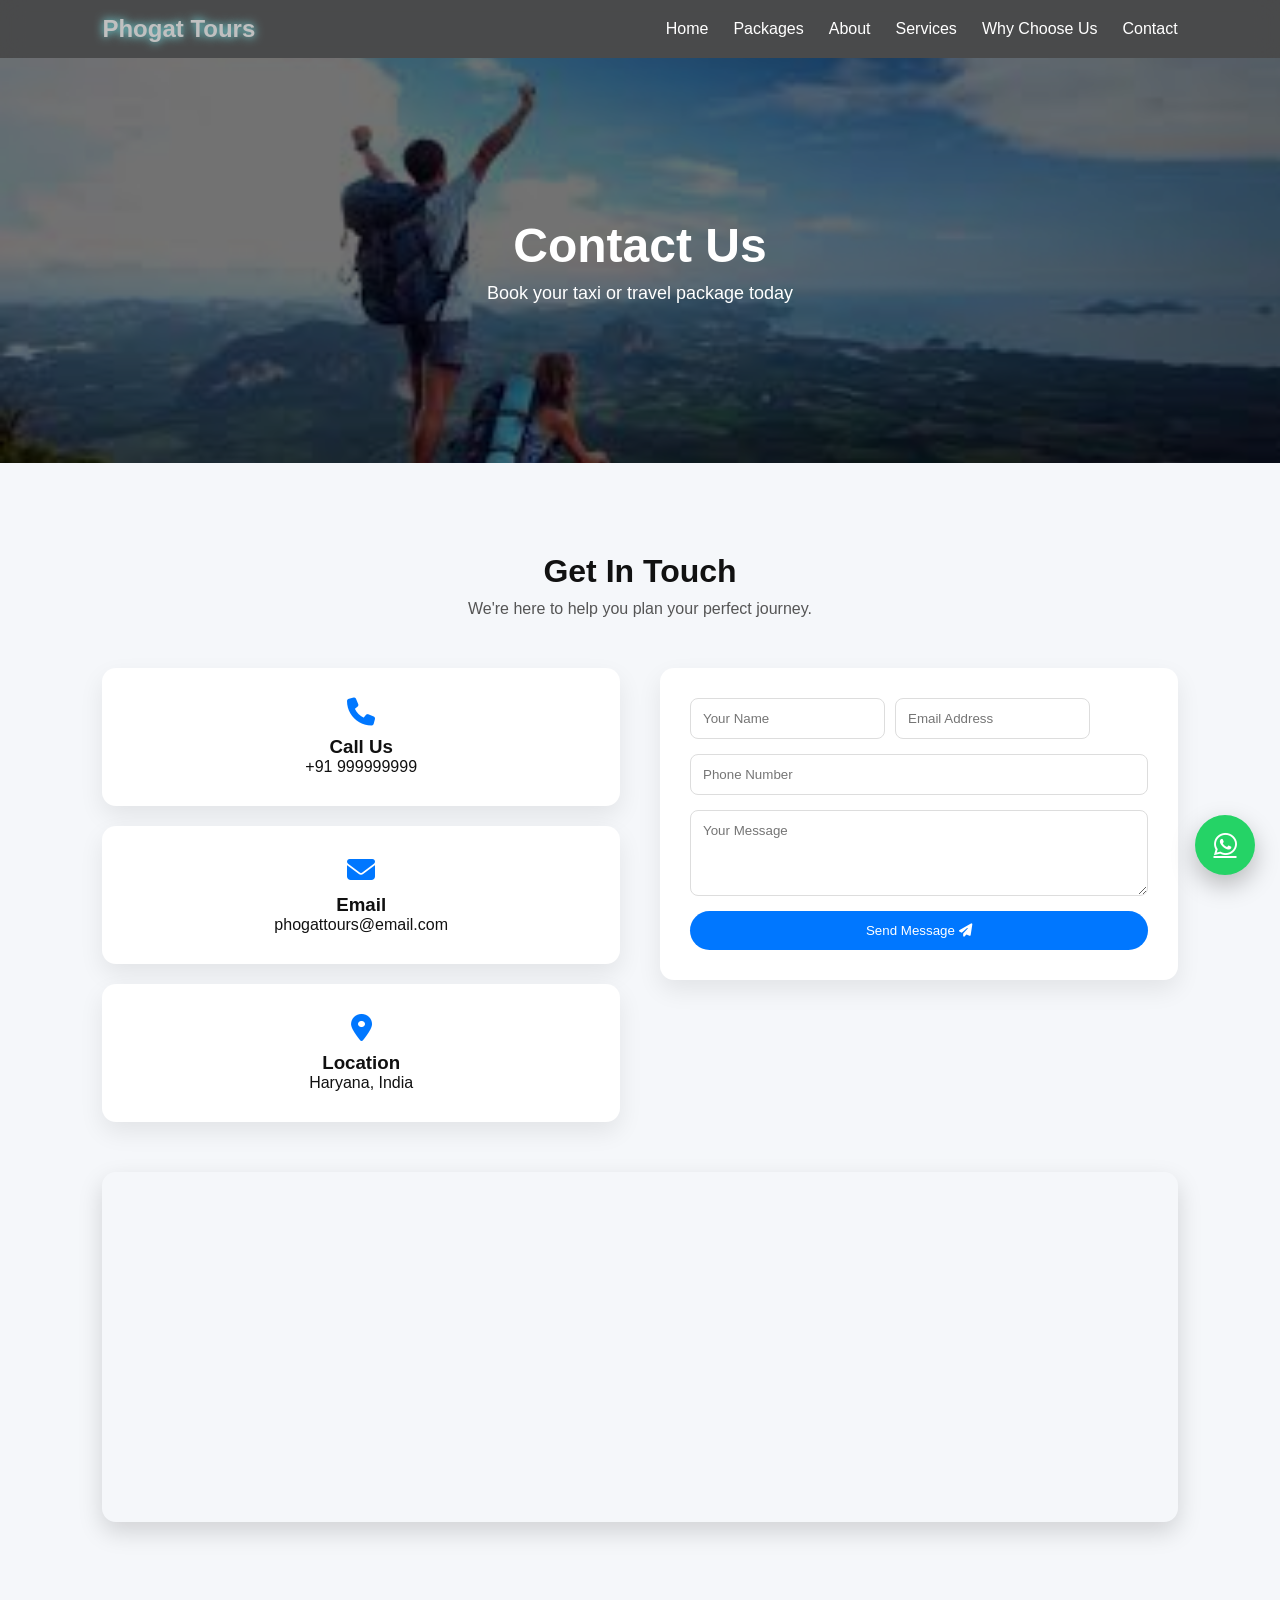
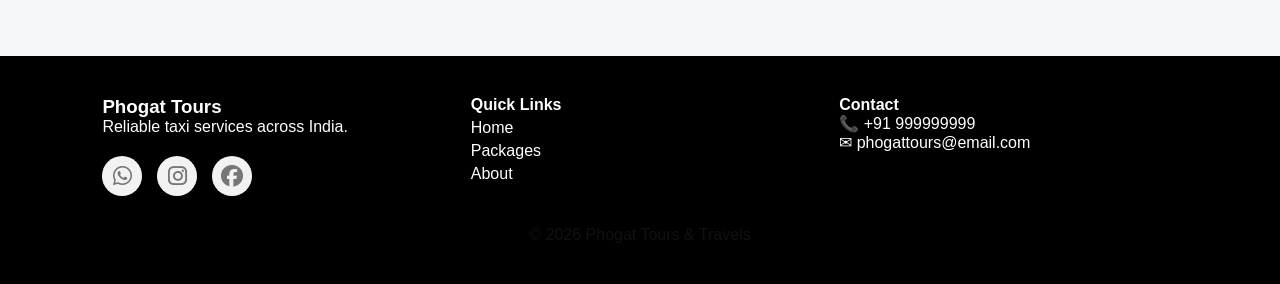
<file: contact.html>
<!DOCTYPE html>
<html lang="en">
<head>
<meta charset="UTF-8">
<meta name="viewport" content="width=device-width, initial-scale=1.0">

<title>Contact | Phogat Tours & Travels</title>

<link rel="stylesheet" href="https://cdnjs.cloudflare.com/ajax/libs/font-awesome/6.5.0/css/all.min.css">

<style>

/* RESET */

*{
margin:0;
padding:0;
box-sizing:border-box;
font-family:Segoe UI, sans-serif;
}

body{
background:#f5f7fa;
color:#111;
}


/* NAVBAR */

.navbar{

display:flex;
justify-content:space-between;
align-items:center;
padding:15px 8%;
background:rgba(0,0,0,0.7);
backdrop-filter:blur(12px);
position:sticky;
top:0;
z-index:1000;

}

/* LOGO */

.logo{

font-size:24px;
font-weight:700;
color:#C0C0C0;
text-shadow:0 0 10px #7df9ff;
transition:0.4s;

}

.logo:hover{

transform:rotate(-2deg) scale(1.05);
text-shadow:0 0 20px #7df9ff,0 0 40px #7df9ff;

}


/* NAV LINKS */

#navMenu{

display:flex;
gap:25px;

}

#navMenu a{

text-decoration:none;
color:white;
font-weight:500;
position:relative;
transition:0.3s;

}

/* underline animation */

#navMenu a::after{

content:"";
position:absolute;
left:0;
bottom:-6px;
width:0;
height:2px;
background:silver;
transition:0.3s;

}

#navMenu a:hover::after{

width:100%;

}

/* tilt effect */

#navMenu a:hover{

transform:rotate(-3deg) scale(1.05);
color:#7df9ff;

}


/* HAMBURGER */

.hamburger{

display:none;
flex-direction:column;
cursor:pointer;
gap:5px;

}

.hamburger span{

width:25px;
height:3px;
background:white;
transition:0.4s;

}

/* hamburger animation */

.hamburger.active span:nth-child(1){

transform:rotate(45deg) translate(5px,5px);

}

.hamburger.active span:nth-child(2){

opacity:0;

}

.hamburger.active span:nth-child(3){

transform:rotate(-45deg) translate(6px,-6px);

}


/* MOBILE MENU */

@media(max-width:768px){

#navMenu{

position:absolute;
top:70px;
display: none;
flex-direction:column;
background:#111;
width:220px;
padding:20px;
transition:0.4s;

}

#navMenu.active{

display: flex;
right: 0%;

}

.hamburger{

display:flex;

}

}

/* HERO */

.contact-hero{
height:45vh;
background:url("hhh.jfif") center/cover no-repeat;
display:flex;
flex-direction:column;
justify-content:center;
align-items:center;
text-align:center;
color:white;
position:relative;
}

.contact-hero::after{
content:"";
position:absolute;
inset:0;
background:rgba(0,0,0,0.55);
}

.contact-hero h1,
.contact-hero p{
position:relative;
z-index:2;
}

.contact-hero h1{
font-size:48px;
margin-bottom:10px;
}

.contact-hero p{
font-size:18px;
}


/* CONTACT SECTION */

.contact-section{
padding:90px 8%;
}

.section-title{
text-align:center;
font-size:32px;
margin-bottom:10px;
}

.contact-subtitle{
text-align:center;
color:#555;
margin-bottom:50px;
}


/* GRID */

.contact-grid{
display:grid;
grid-template-columns:1fr 1fr;
gap:40px;
}


/* CONTACT CARDS */

.contact-info{
display:flex;
flex-direction:column;
gap:20px;
}

.contact-card{
background:white;
padding:30px;
border-radius:14px;
box-shadow:0 10px 25px rgba(0,0,0,0.08);
text-align:center;
transition:0.4s;
}

.contact-card i{
font-size:28px;
margin-bottom:10px;
color:#0077ff;
}

.contact-card:hover{
transform:translateY(-6px);
box-shadow:0 15px 35px rgba(0,0,0,0.15);
}


/* FORM */

.contact-form form{
background:white;
padding:30px;
border-radius:14px;
box-shadow:0 10px 25px rgba(0,0,0,0.08);
display:flex;
flex-direction:column;
gap:15px;
}

.form-row{
display:flex;
gap:10px;
}

input, textarea{
padding:12px;
border-radius:8px;
border:1px solid #ddd;
outline:none;
}

input:focus,
textarea:focus{
border-color:#0077ff;
box-shadow:0 0 4px #0077ff44;
}

.send-btn{
background:#0077ff;
color:white;
border:none;
padding:12px;
border-radius:25px;
cursor:pointer;
transition:0.3s;
}

.send-btn:hover{
background:#0056c9;
transform:scale(1.04);
}


/* MAP */

.contact-map{
margin-top:50px;
}

.contact-map iframe{
width:100%;
height:350px;
border:none;
border-radius:14px;
box-shadow:0 10px 25px rgba(0,0,0,0.15);
}


/* WHATSAPP */

.whatsapp-btn{
position:fixed;
bottom:25px;
right:25px;
background:#25D366;
color:white;
font-size:26px;
width:60px;
height:60px;
display:flex;
align-items:center;
justify-content:center;
border-radius:50%;
box-shadow:0 10px 25px rgba(0,0,0,0.25);
animation:pulse 2s infinite;
}

@keyframes pulse{
0%{box-shadow:0 0 0 0 rgba(37,211,102,0.7);}
70%{box-shadow:0 0 0 15px rgba(37,211,102,0);}
100%{box-shadow:0 0 0 0 rgba(37,211,102,0);}
}


/* FOOTER */

.footer{
background:#111;
color:white;
text-align:center;
padding:40px;
margin-top:80px;
}


/* REVEAL */

.reveal{
opacity:0;
transform:translateY(60px);
transition:1s;
}

.reveal.active{
opacity:1;
transform:translateY(0);
}


/* MOBILE */

@media(max-width:768px){

#navMenu{
position:absolute;
top:70px;
right:-100%;
flex-direction:column;
background:#111;
width:220px;
padding:20px;
transition:0.4s;
}

#navMenu.active{
right:0;
}

.hamburger{
display:flex;
}

.contact-grid{
grid-template-columns:1fr;
}

.form-row{
flex-direction:column;
}

.contact-hero h1{
font-size:36px;
}

}

footer{
background:#000;
padding:40px 8%;
margin-top:40px;
}

.footer-grid{
display:grid;
grid-template-columns:repeat(auto-fit,minmax(200px,1fr));
gap:30px;
color: white;
}

footer a{
display:block;
color:white;
margin-top:5px;
text-decoration:none;
}

.copyright{
text-align:center;
margin-top:30px;
}

/* SOCIAL ICONS */

.social-icons{
margin-top:15px;
display:flex;
gap:15px;
}

/* ICON STYLE */

.social-icons a{
font-size:22px;
color:#777;
width:40px;
height:40px;
display:flex;
align-items:center;
justify-content:center;

border-radius:50%;
background:#f2f2f2;

transition:0.4s;
}

/* WHATSAPP */

.social-icons a:hover .fa-whatsapp{
color:#25D366;
text-shadow:
0 0 10px #25D366,
0 0 20px #25D366,
0 0 30px #25D366;
}

/* INSTAGRAM */

.social-icons a:hover .fa-instagram{
color:#E1306C;
text-shadow:
0 0 10px #E1306C,
0 0 20px #E1306C,
0 0 30px #E1306C;
}

/* FACEBOOK */

.social-icons a:hover .fa-facebook{
color:#1877F2;
text-shadow:
0 0 10px #1877F2,
0 0 20px #1877F2,
0 0 30px #1877F2;
}

/* HOVER EFFECT */

.social-icons a:hover{
transform:scale(1.2) rotate(5deg);
box-shadow:0 5px 15px rgba(0,0,0,0.2);
}


</style>
</head>

<body>

<header class="navbar">

<div class="logo">Phogat Tours</div>

<div class="hamburger" id="hamburger">
<span></span>
<span></span>
<span></span>
</div>

<nav id="navMenu">
<a href="index.html">Home</a>
<a href="packages.html">Packages</a>
<a href="about.html">About</a>
<a href="services.html">Services</a>
<a href="why-choose-us.html">Why Choose Us</a>
<a href="contact.html">Contact</a>
</nav>

</header>


<section class="contact-hero">
<h1>Contact Us</h1>
<p>Book your taxi or travel package today</p>
</section>


<section class="contact-section">

<h2 class="section-title">Get In Touch</h2>
<p class="contact-subtitle">We're here to help you plan your perfect journey.</p>

<div class="contact-grid">

<div class="contact-info reveal">

<div class="contact-card">
<i class="fa-solid fa-phone"></i>
<h3>Call Us</h3>
<p>+91 999999999</p>
</div>

<div class="contact-card">
<i class="fa-solid fa-envelope"></i>
<h3>Email</h3>
<p>phogattours@email.com</p>
</div>

<div class="contact-card">
<i class="fa-solid fa-location-dot"></i>
<h3>Location</h3>
<p>Haryana, India</p>
</div>

</div>


<div class="contact-form reveal">

<form>

<div class="form-row">
<input type="text" placeholder="Your Name" required>
<input type="email" placeholder="Email Address" required>
</div>

<input type="text" placeholder="Phone Number" required>

<textarea rows="4" placeholder="Your Message"></textarea>

<button type="submit" class="send-btn">
Send Message <i class="fa-solid fa-paper-plane"></i>
</button>

</form>

</div>

</div>


<div class="contact-map reveal">
<iframe src="https://www.google.com/maps?q=Haryana%20India&output=embed"></iframe>
</div>

</section>


<a href="https://wa.me/919999999999" class="whatsapp-btn">
<i class="fa-brands fa-whatsapp"></i>
</a>


<footer>

<div class="footer-grid">

<div>

<h3>Phogat Tours</h3>

<p>Reliable taxi services across India.</p>

<div class="social-icons">

<a href="#"><i class="fab fa-whatsapp"></i></a>
<a href="#"><i class="fab fa-instagram"></i></a>
<a href="#"><i class="fab fa-facebook"></i></a>

</div>

</div>


<div>

<h4>Quick Links</h4>

<a href="index.html">Home</a>
<a href="packages.html">Packages</a>
<a href="about.html">About</a>

</div>


<div>

<h4>Contact</h4>

<p>📞 +91 999999999</p>
<p>✉ phogattours@email.com</p>

</div>

</div>

<p class="copyright">

© 2026 Phogat Tours & Travels

</p>

</footer>



<script>

/* MOBILE MENU */

const hamburger = document.getElementById("hamburger");
const navMenu = document.getElementById("navMenu");

hamburger.addEventListener("click", () => {
navMenu.classList.toggle("active");
});


/* SCROLL REVEAL */

const reveals = document.querySelectorAll(".reveal");

window.addEventListener("scroll", () => {

reveals.forEach((el) => {

const top = el.getBoundingClientRect().top;

if(top < window.innerHeight - 100){
el.classList.add("active");
}

});

});

</script>

</body>
</html>
</file>
